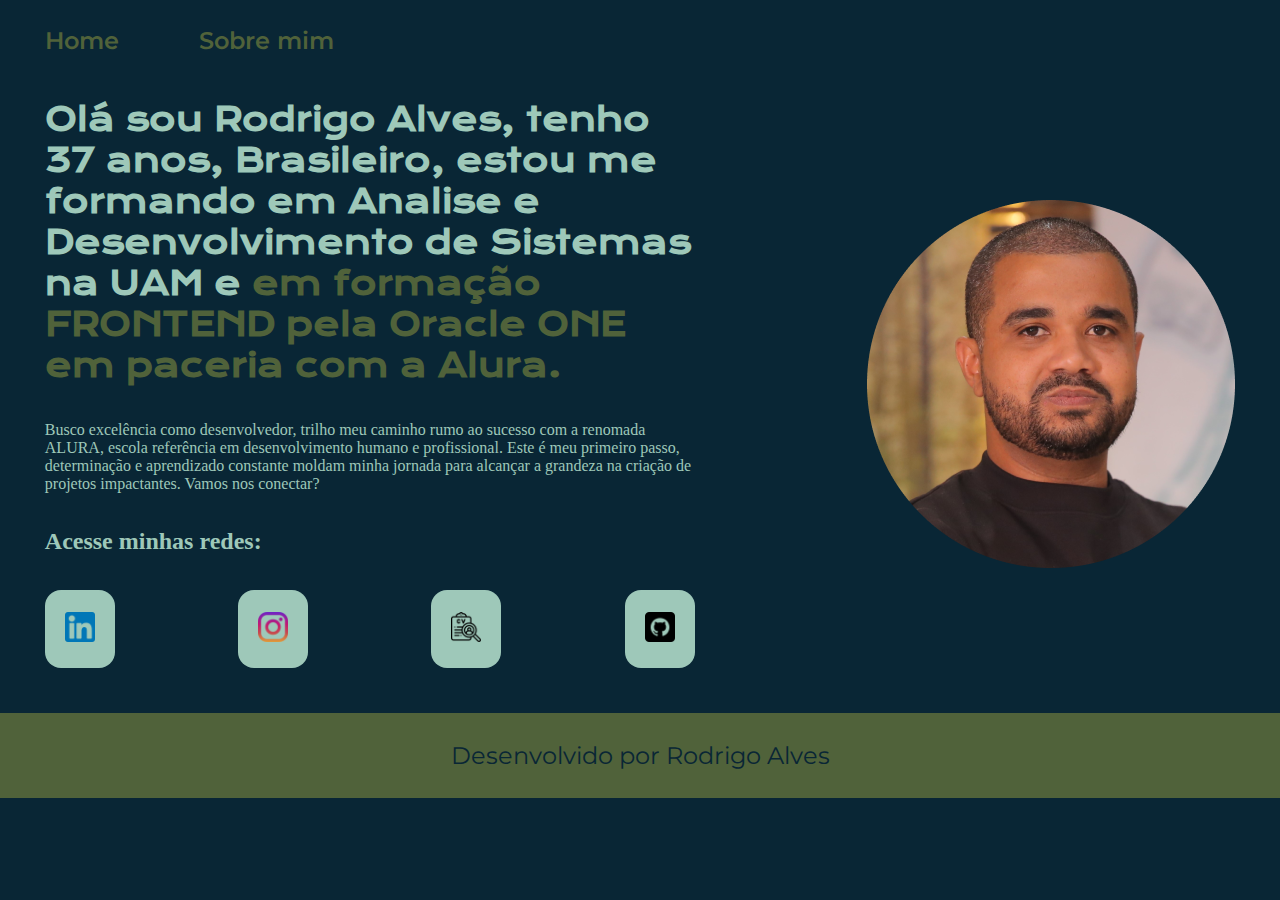
<file: index.html>
<!DOCTYPE html>
<html lang="PT-BR">
<head>
    <meta charset="UTF-8">
    <meta name="viewport" content="width=device-width, initial-scale=1.0">
    <title>portfolio alurachallenge</title>
    <link rel="stylesheet" href="./style/style.css">
</head>
<body>
    <header class="cabecalho">
        <nav class="cabecalho__menu">
            <a class="cabecalho__menu__link" href="index.html">Home</a>
            <a class="cabecalho__menu__link" href="about.html">Sobre mim</a>
        </nav>
    </header>
    <main class="box1">
            <section class="box1__conteudo">
                <h1 class="box1__conteudo__titulo">Olá sou Rodrigo Alves, tenho 37 anos, Brasileiro, estou me formando em Analise e Desenvolvimento de Sistemas na UAM e <strong class="titulo"> em formação FRONTEND pela Oracle ONE em paceria com a Alura.</strong></h1>
                <p class="box1__conteudo__texto">Busco excelência como desenvolvedor, trilho meu caminho rumo ao sucesso com a renomada ALURA, escola referência em desenvolvimento humano e profissional. Este é meu primeiro passo, determinação e aprendizado constante moldam minha jornada para alcançar a grandeza na criação de projetos impactantes. Vamos nos conectar?</p>
                <h2 class="apresentacao__links__titulo"> Acesse minhas redes:</h2>
                <div class="apresentacao__links">
                <a class="apresentacao__links__link" href="https://linkedin.com/in/rodrigoalves87silva"> <img src="./assets/Linkedin.png" width="30px"></a>
                
                <a class="apresentacao__links__link"href="https://instagram.com/r.alves.s"> <img src="./assets/instag.png" width="30px"></a>
                <a class="apresentacao__links__link"href="https://drive.google.com/file/d/1qs5IliIEFuSpabLde4vNkM_84tvMDRbm/view?usp=drive_link"><img src="./assets/CV.png" width="30px"></a>
                <a class="apresentacao__links__link"href="https://github.com/ramamtech"> <img src="./assets/Git.png" width="30px"></a>
            </div>
            </section>
        <img class="apresentacao__imagem"src="./assets/imagem1.png">
    </main>
    <footer class="rodape">
        <p> Desenvolvido por Rodrigo Alves</p>
    </footer>    
</body>
</html>
</file>
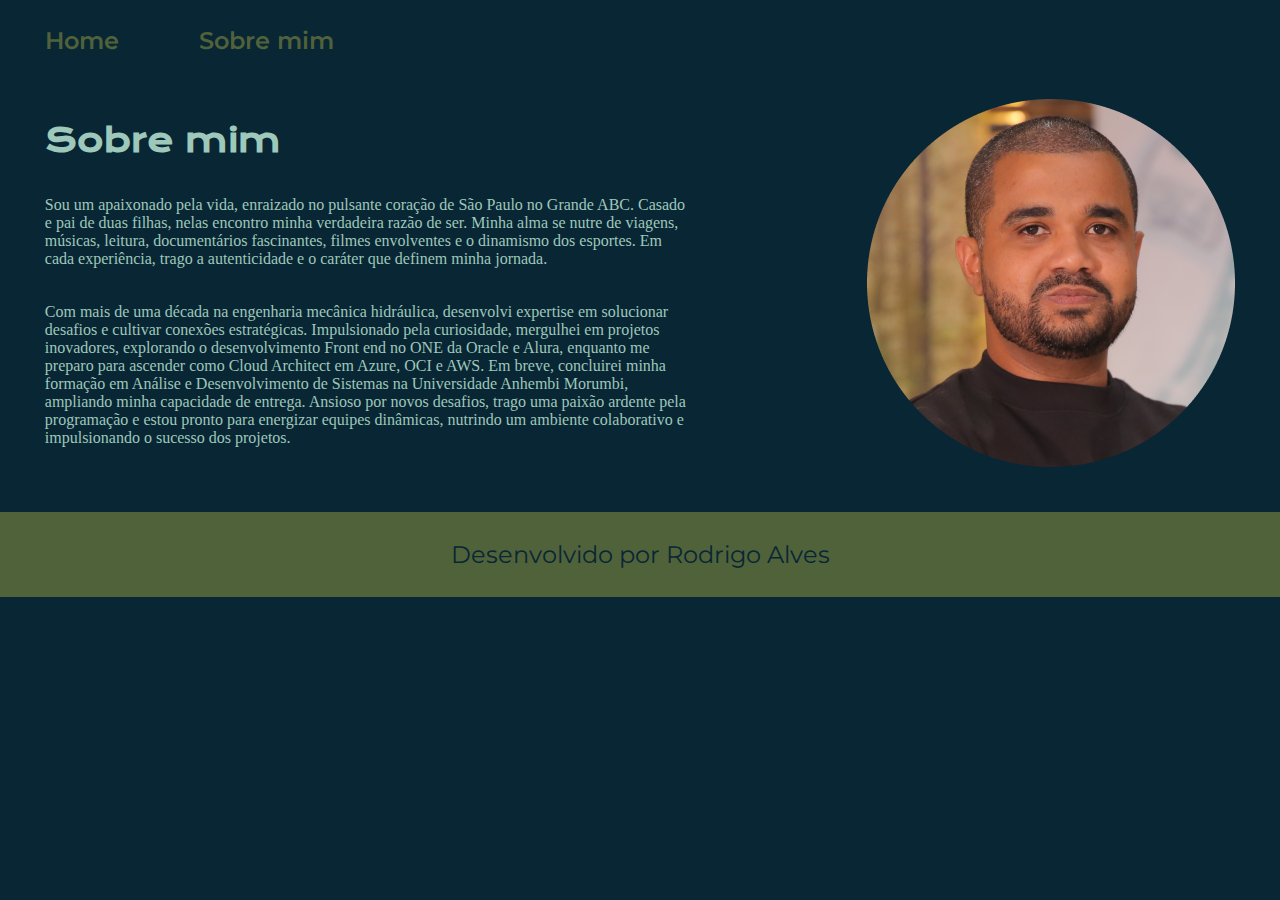
<file: about.html>
<!DOCTYPE html>
<html lang="PT-BR">
<head>
    <meta charset="UTF-8">
    <meta name="viewport" content="width=device-width, initial-scale=1.0">
    <title>Sobre mim</title>
    <link rel="stylesheet" href="./style/style.css">
</head>
<body>
    <header class="cabecalho"></headerclass>
        <nav class="cabecalho__menu">
            <a class="cabecalho__menu__link" href="index.html">Home</a>
            <a class="cabecalho__menu__link" href="about.html">Sobre mim</a>
        </nav>
    </header>
    <main class="box1">
                <section class="box1__conteudo">
                    <h1 class="box1__conteudo__titulo">Sobre mim</h1>
                    <p  class="box1__conteudo__texto">Sou um apaixonado pela vida, enraizado no pulsante coração de São Paulo no Grande ABC. Casado e pai de duas filhas, nelas encontro minha verdadeira razão de ser. Minha alma se nutre de viagens, músicas, leitura, documentários fascinantes, filmes envolventes e o dinamismo dos esportes. Em cada experiência, trago a autenticidade e o caráter que definem minha jornada.</p>
                    <p  class="box1__conteudo__texto">Com mais de uma década na engenharia mecânica hidráulica, desenvolvi expertise em solucionar desafios e cultivar conexões estratégicas. Impulsionado pela curiosidade, mergulhei em projetos inovadores, explorando o desenvolvimento Front end no ONE da Oracle e Alura, enquanto me preparo para ascender como Cloud Architect em Azure, OCI e AWS. Em breve, concluirei minha formação em Análise e Desenvolvimento de Sistemas na Universidade Anhembi Morumbi, ampliando minha capacidade de entrega. Ansioso por novos desafios, trago uma paixão ardente pela programação e estou pronto para energizar equipes dinâmicas, nutrindo um ambiente colaborativo e impulsionando o sucesso dos projetos.</p>
                </section>
        <img src="./assets/imagem1.png" alt="imagem do Rodrigo Alves">
    </main>
    <footer class="rodape">
        <p> Desenvolvido por Rodrigo Alves</p>
    </footer>
</body>
</html>
</file>
<file: style/style.css>
@import url('https://fonts.googleapis.com/css2?family=Krona+One&family=MontSerrat:wght@400;600&display=swap');

:root {
--cor-primaria:#092635;
--cor-secundaria: #9EC8B9;
--cor-terciaria: #50623A;
--cor-hover: #4d4a4a;

--fonte-primaria: 'krona one', sans-serif;
--fonte-secundaria: 'Montserrat',sans-serif;
}

*{
    margin: 0;
    padding: 0;
}


body{
    box-sizing: border-box;
    background-color: var(--cor-primaria);
    color: var(--cor-secundaria);
}

.cabecalho {
    padding: 2% 0 0 3.5%;
}

.cabecalho__menu {
    display: flex;
    gap: 80px;
}
.cabecalho__menu__link {
font-family: var(--fonte-secundaria);
font-size: 24px;
font-weight: 600;
color: var(--cor-terciaria);
text-decoration: none;
}

.titulo {
    color: var(--cor-terciaria);
}

.box1 {
    padding: 3.5%;
    display: flex;
    align-items: center;
    justify-content: space-between;
    gap: 82px;
}

.box1__conteudo{
    width: 650px;
    display: flex;
    flex-direction: column;
    gap: 35px;
}

.box1__conteudo__titulo{
    font-size: 1,43rem;
    font-family: var(--fonte-primaria)
}

.box1__conteudo__texto{
    font-size: 1,06rem;
}

.apresentacao__links{
    display: flex;
    justify-content: space-between;
    align-items: center;
    gap: 15px;

}

.apresentacao__links__texto {
    text-align: center;
}

.apresentacao__links__link{
    background-color: var(--cor-secundaria);
    width: 70px;
    text-align: center;
    border-radius: 16px;
    font-size: 1,15rem;
    font-weight: 0;
    color: var(--cor-primaria);
    padding: 21.5px 0;
    text-decoration: none;
    font-family: var(--fonte-primaria);
    }

    .apresentacao__links__link:hover{
        background-color: var(--cor-hover);
    }

    .rodape{
        padding: 28px;
        color: var(--cor-primaria);
        background-color: var(--cor-terciaria);
        text-align: center;
        font-family: var(--fonte-secundaria);
        font-size:24px;
        font-weight: 400;
    }

    @media (max-width: 1200px) {    
    .cabecalho {
        padding: 10%; 
    }

    .cabecalho__menu {
        justify-content: center;
    }
        .apresentacao { 
            flex-direction: column-reverse;
            padding: 5%;
    }

    .apresentacao__conteudo{
        width: auto;
    }
    }
</file>
